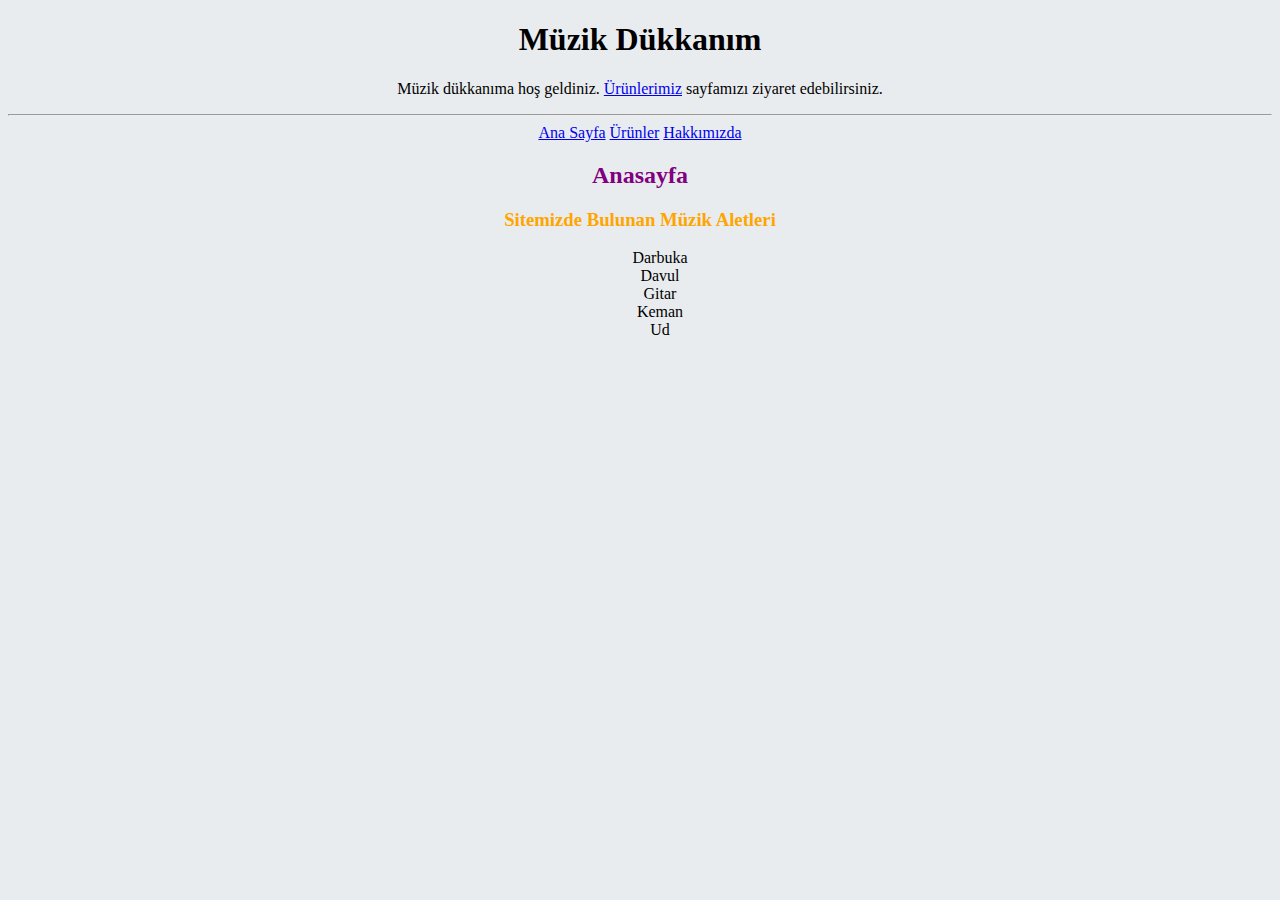
<file: index.html>
<!DOCTYPE html>
<html lang="tr">
<head>
    <meta charset="UTF-8">
    <meta name="viewport" content="width=device-width, initial-scale=1.0">
    <title>Ana Sayfa</title>
    <link rel="stylesheet" href="style.css">
    <link rel="stylesheet" href="https://cdn.jsdelivr.net/npm/bootstrap@4.5.3/dist/css/bootstrap.min.css" integrity="sha384-TX8t27EcRE3e/ihU7zmQxVncDAy5uIKz4rEkgIXeMed4M0jlfIDPvg6uqKI2xXr2" crossorigin="anonymous">
</head>
<body class="text-center">
    <div class="jumbotron">
        <h1 class="display-4">Müzik Dükkanım</h1>
        <p class="lead">Müzik dükkanıma hoş geldiniz. <a href="urunler.html">Ürünlerimiz</a> sayfamızı ziyaret edebilirsiniz.</p>
        <hr class="my-4">
            <div class="h-25">
                <a class="btn btn-primary text-white m-1" href="index.html">Ana Sayfa</a>
                <a class="btn btn-primary text-white m-1" href="urunler.html">Ürünler</a>
                <a class="btn btn-primary text-white m-1" href="hakkında.html">Hakkımızda</a>
            </div>
    </div>
    
    <main>
        
        <article>
            <h2>Anasayfa</h2>
            <h3>Sitemizde Bulunan Müzik Aletleri</h3>
            <ul>
                <li>Darbuka</li>
                <li>Davul</li>
                <li>Gitar</li>
                <li>Keman</li>
                <li>Ud</li>
            </ul>
        </article>
    </main>
</body>
</html>
</file>
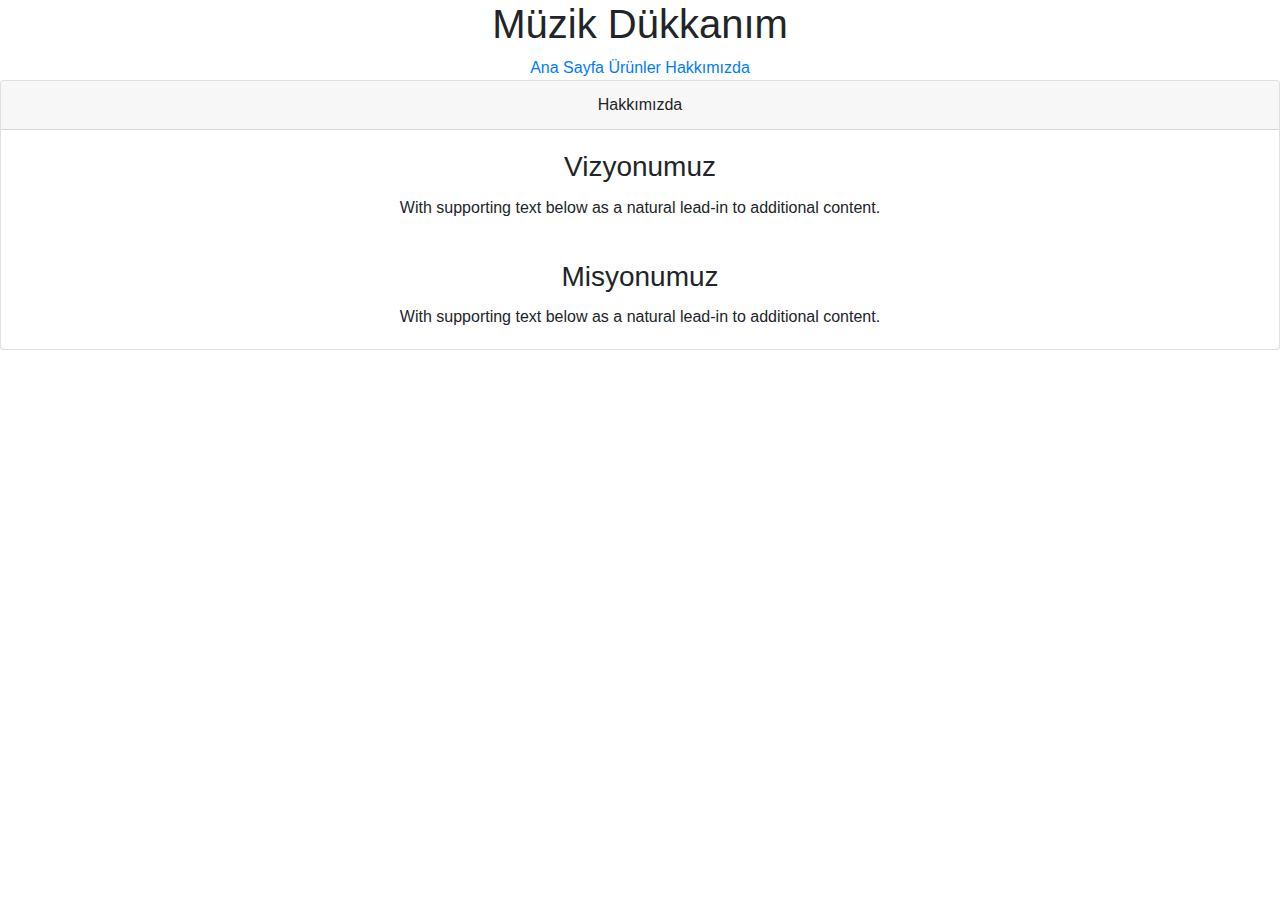
<file: hakkında.html>
<!DOCTYPE html>
<html lang="tr">
<head>
    <meta charset="UTF-8">
    <meta name="viewport" content="width=device-width, initial-scale=1.0">
    <title>Ana Sayfa</title>
    <link rel="stylesheet" href="style.css">
    <link rel="stylesheet" href="https://cdn.jsdelivr.net/npm/bootstrap@4.0.0/dist/css/bootstrap.min.css" integrity="sha384-Gn5384xqQ1aoWXA+058RXPxPg6fy4IWvTNh0E263XmFcJlSAwiGgFAW/dAiS6JXm" crossorigin="anonymous">
</head>
<body>
    <header class="text-center">
        <head><h1>Müzik Dükkanım</h1></head>
        <nav>
            <a href="index.html">Ana Sayfa</a>
            <a href="urunler.html">Ürünler</a>
            <a href="hakkında.html">Hakkımızda</a>
        </nav>
    </header>
    <main>

        <div class="card text-center">
            <div class="card-header">
                Hakkımızda
            </div>
            <div class="card-body">
              <h3 class="card-title">Vizyonumuz</h3>
              <p class="card-text">With supporting text below as a natural lead-in to additional content.</p>
              <br>
              <h3 class="card-title">Misyonumuz</h3>
              <p class="card-text">With supporting text below as a natural lead-in to additional content.</p>
              
            </div>
            
          </div>

    </main>
</body>
</html>
</file>
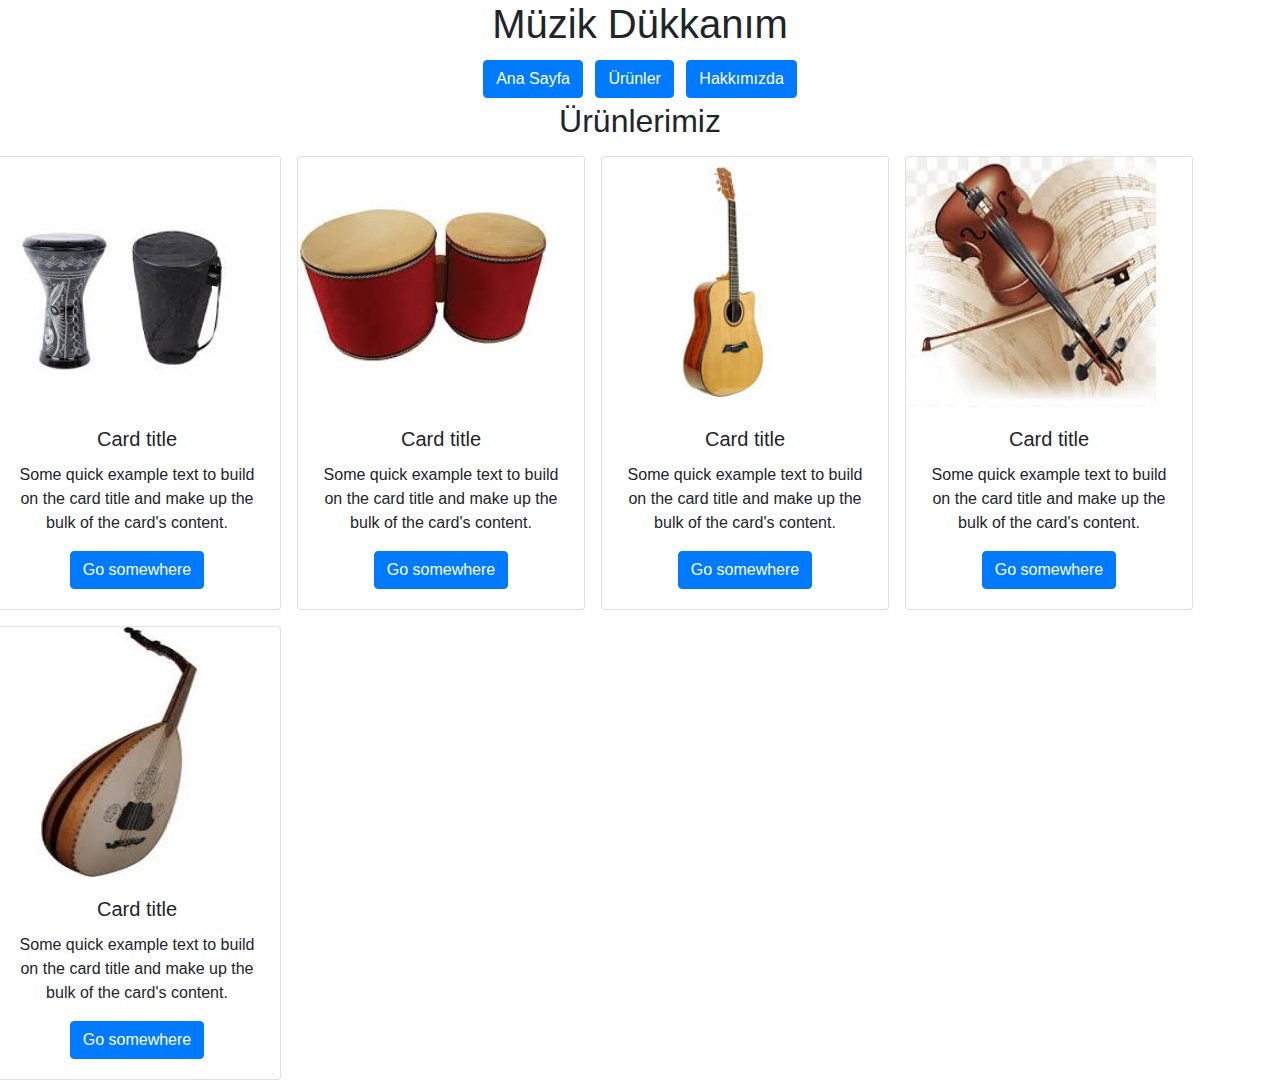
<file: urunler.html>
<!DOCTYPE html>
<html lang="tr">
<head>
    <meta charset="UTF-8">
    <meta name="viewport" content="width=device-width, initial-scale=1.0">
    <title>Ana Sayfa</title>
    <link rel="stylesheet" href="style.css">
    <link rel="stylesheet" href="https://cdn.jsdelivr.net/npm/bootstrap@4.0.0/dist/css/bootstrap.min.css" integrity="sha384-Gn5384xqQ1aoWXA+058RXPxPg6fy4IWvTNh0E263XmFcJlSAwiGgFAW/dAiS6JXm" crossorigin="anonymous">
</head>
<body class="text-center">
    <header>
        <head><h1>Müzik Dükkanım</h1></head>
        <nav>
            <div class="h-25">
                <a class="btn btn-primary text-white m-1" href="index.html">Ana Sayfa</a>
                <a class="btn btn-primary text-white m-1" href="urunler.html">Ürünler</a>
                <a class="btn btn-primary text-white m-1" href="hakkında.html">Hakkımızda</a>
            </div>
        </nav>
    </header>
    <main>
        <article>
            <h2>Ürünlerimiz</h2>
        </article>
        <article>
            <div class="row">
                <div class="card m-2" style="width: 18rem;">
                    <img class="card-img-top" src="img/darbuka.jpeg" alt="Card image cap" style="width: 250px; height: 250px;">
                    <div class="card-body">
                      <h5 class="card-title">Card title</h5>
                      <p class="card-text">Some quick example text to build on the card title and make up the bulk of the card's content.</p>
                      <a href="#" class="btn btn-primary">Go somewhere</a>
                    </div>
                  </div>
                  <div class="card m-2" style="width: 18rem;">
                    <img class="card-img-top" src="img/davul.jpeg" alt="Card image cap" style="width: 250px; height: 250px;">
                    <div class="card-body">
                      <h5 class="card-title">Card title</h5>
                      <p class="card-text">Some quick example text to build on the card title and make up the bulk of the card's content.</p>
                      <a href="#" class="btn btn-primary">Go somewhere</a>
                    </div>
                  </div>
                  <div class="card m-2" style="width: 18rem;">
                    <img class="card-img-top" src="img/gitar.jpeg" alt="Card image cap" style="width: 250px; height: 250px;">
                    <div class="card-body">
                      <h5 class="card-title">Card title</h5>
                      <p class="card-text">Some quick example text to build on the card title and make up the bulk of the card's content.</p>
                      <a href="#" class="btn btn-primary">Go somewhere</a>
                    </div>
                  </div>
                  <div class="card m-2" style="width: 18rem;">
                    <img class="card-img-top" src="img/keman.jpeg" alt="Card image cap" style="width: 250px; height: 250px;">
                    <div class="card-body">
                      <h5 class="card-title">Card title</h5>
                      <p class="card-text">Some quick example text to build on the card title and make up the bulk of the card's content.</p>
                      <a href="#" class="btn btn-primary">Go somewhere</a>
                    </div>
                  </div>
                  <div class="card m-2" style="width: 18rem;">
                    <img class="card-img-top" src="img/ud.jpeg" alt="Card image cap" style="width: 250px; height: 250px;">
                    <div class="card-body">
                      <h5 class="card-title">Card title</h5>
                      <p class="card-text">Some quick example text to build on the card title and make up the bulk of the card's content.</p>
                      <a href="#" class="btn btn-primary">Go somewhere</a>
                    </div>
                  </div>
                  
                </div>
        </article>
    </main>
</body>
</html>
</file>
<file: style.css>
body{
    text-align: center;
    background-color: #E9ECEF;
}

ul{
    list-style-position: inside;
    list-style-type: none;
}

h1{
    ;
}

h2{
    color: purple;
}

h3{
    color: orange;
}


.sola-yasla{
    text-align: left;
}
</file>
